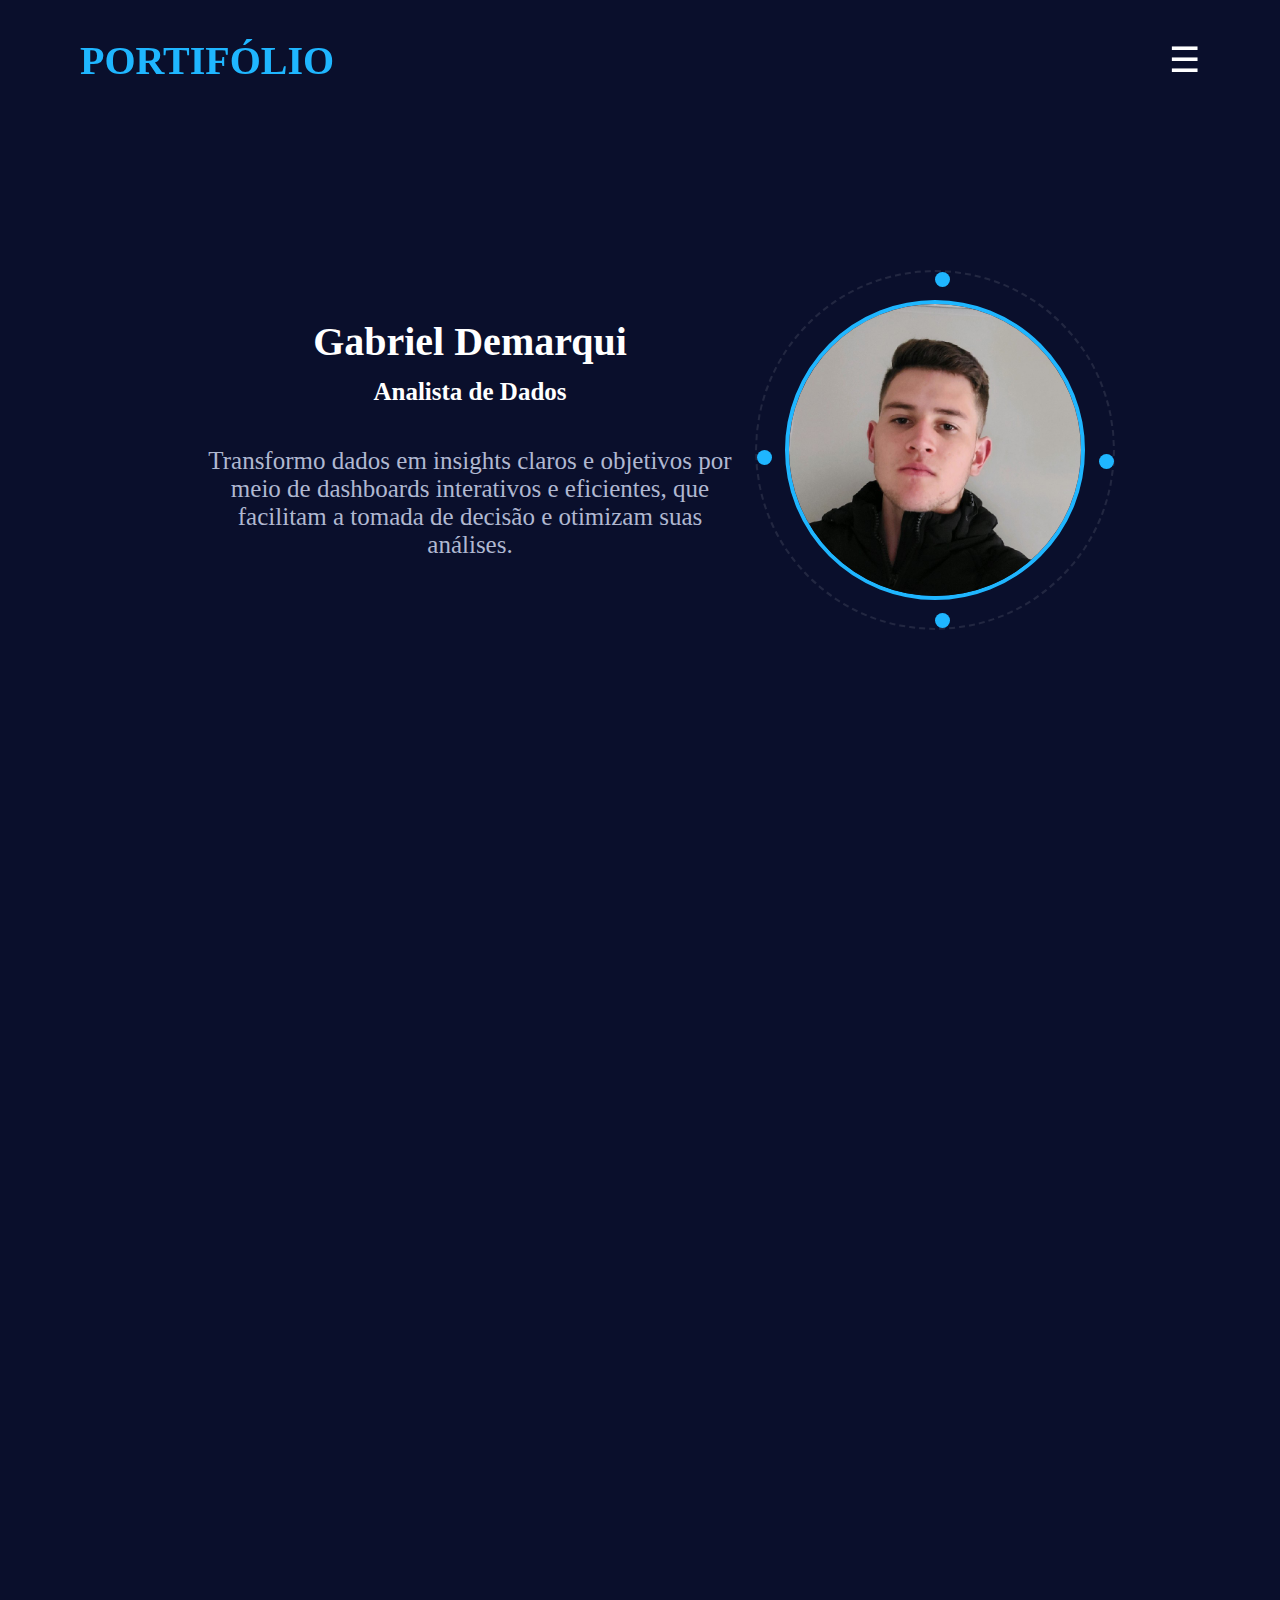
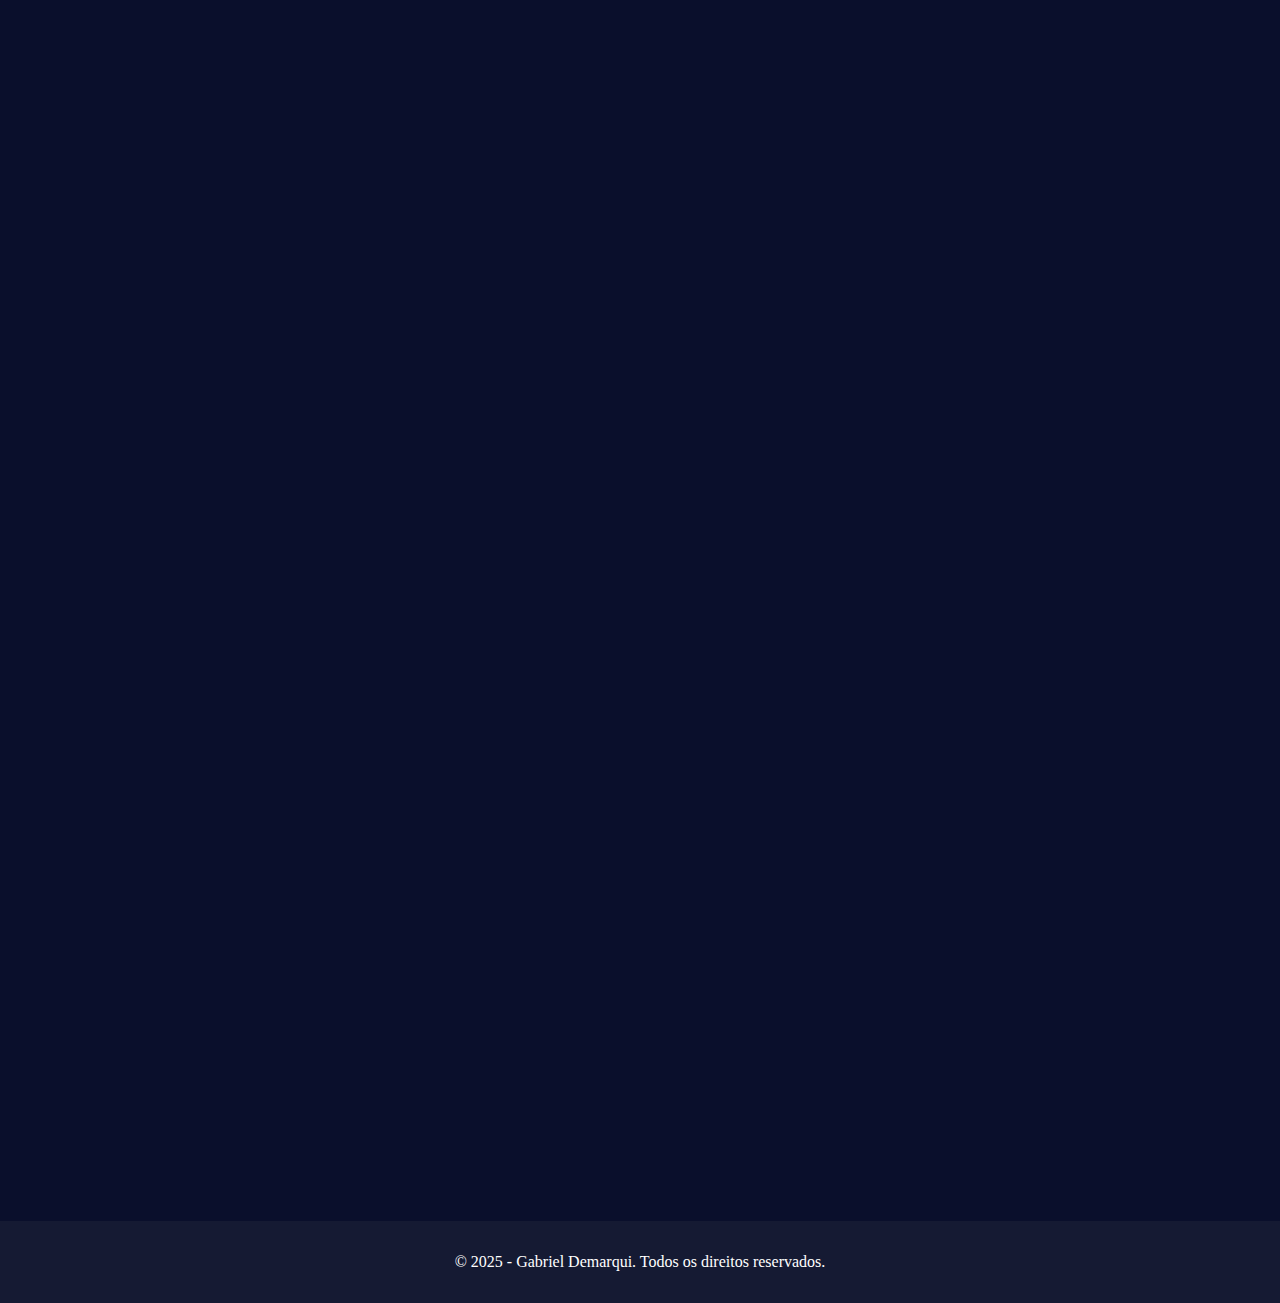
<file: index.html>
<!DOCTYPE html>
<!DOCTYPE html>
<html lang="pt-BR">
<head>
  <meta charset="UTF-8" />
  <meta name="viewport" content="width=device-width, initial-scale=1.0" />
  <title>Meu Portfólio</title>
   <link rel="stylesheet" href="https://cdnjs.cloudflare.com/ajax/libs/font-awesome/6.4.0/css/all.min.css">
   <link rel="stylesheet" href="https://fonts.googleapis.com/css2?family=Material+Symbols+Outlined:opsz,wght,FILL,GRAD@20..48,100..700,0..1,-50..200" />
   <link rel="stylesheet" href="style.css" />
   <link rel="stylesheet" href="media.css">
   <script defer src="index.js"></script>
</head>
<body>
<header>
  <nav class="navbar">
    <div class="logo">PORTIFÓLIO</div>
    <button class="menutoggle">
      ☰
    </button>
      <ul class="navlinks">
        <li><a href="#inicio">Início</a></li>
        <li><a href="#sobre">Sobre</a></li>
        <li><a href="#projetos">Projetos</a></li>
        <li><a href="#Experiencia">Experiência</a></li>
        <li><a href="#formacao">Formação</a></li>
        <li><a href="#contato">Contato</a></li>
      </ul>
 
  </nav>
</header>

  <section id="inicio">
    <div class="inicio-descricao">
      <div class="texto">
        <h1 class="nome">Gabriel Demarqui</h1>
        <h1>Analista de Dados</h1><br>
        <p class="desc">Transformo dados em insights claros e objetivos por meio de dashboards interativos e eficientes, que facilitam a tomada de decisão e otimizam suas análises.</p>
     <!--<div class="botaoCv">
          <a href="certificados.html" target="_blank" class="btn cv"> CERTIFICADOS </a>
        </div>-->
      </div>
      <div class="foto-container">
        <img src="likndin.jpg" alt="Foto Esteban" class="foto-perfil" />
        <div class="orbita">
          <span></span><span></span><span></span><span></span>
        </div>
      </div>
    </div>
  </section>

  <section id="sobre">
      <h2>SOBRE</h2>
      <div class="about-cards">
        <div class="about-card">
          <h3>Quem Sou?</h3>
          <p>Sou um Analista de Dados apaixonado por transformar dados em informações estratégicas, ajudando empresas a tomarem decisões mais assertivas.</p>
        </div>
        <div class="about-card">
          <h3>Meu Objetivo</h3>
          <p>Meu objetivo é aprimorar constantemente minhas habilidades em análise de dados, BI e modelagem estatística, buscando soluções eficientes para problemas de negócio.</p>
        </div>
        <div class="about-card">
          <h3>Meu Perfil</h3>
          <p>Sou comprometido, detalhista e tenho facilidade em trabalhar com grandes volumes de dados, entregando insights de valor com qualidade e precisão.</p>
        </div>
      </div>

      <div class="habilidades">
        <h2>Minhas Habilidades Técnicas</h2>
          <div class="skills">
            <div class="skills-item">
               <img src="Icones/python.png" alt="">
               <p>Python</p>
            </div>
             <div class="skills-item">
               <img src="Icones/github.png" alt="">
               <p>Github</p>
            </div>
             <div class="skills-item">
               <img src="Icones/Excel.png" alt="">
               <p>Excel</p>
            </div>
             <div class="skills-item">
               <img src="Icones/sap.png" alt="">
               <p>SAP</p>
            </div>
           <div class="skills-item">
              <img src="Icones/powerBI.png" alt="">
               <p>Power BI</p>
            </div>
            <div class="skills-item">
               <img src="Icones/Sql.png" alt="">
               <p>SQL</p>
          </div>
      </div>
   </section>
 
  <section id="projetos">
    
  <h2>PROJETOS</h2>
  <div class="projetos-grid">
    <div class="card">

      <img src="FotosProjetos/Orçamentos.png" alt="Projeto 1">
      <h3>Gestão de Faturamento</h3>
      <p>Dashbord para analise do faturamento.</p>
      <div class="botaoCard">
        <a href="https://app.powerbi.com/view?r=eyJrIjoiOWFlZTc5YWQtNmE3NS00ZWUzLWI0NjctMzU3MWE5MWIwZjUxIiwidCI6IjRkMTgxZDU5LWY3MTYtNGYxNS05NjA3LTEzOTIzMjc4NGFmOSJ9" target="_blank" class="Ver Projeto">Ver Projeto</a>
      </div>
    </div>

    <div class="card">
      <img src="FotosProjetos/Locacao.png"  alt="Projeto 2">
      <h3>Análise de Locação</h3>
      <p>Dashboard para análise de locação de veiculos.</p>
      <div class="botaoCard">
        <a href="https://app.powerbi.com/view?r=eyJrIjoiNDM5OTc3N2QtNTVlZS00OGNhLTllYzgtOTM1NTNmYmQwMTI2IiwidCI6IjRkMTgxZDU5LWY3MTYtNGYxNS05NjA3LTEzOTIzMjc4NGFmOSJ9" target="_blank" class="Ver Projeto">Ver Projeto</a>
      </div>
    </div>

    <div class="card">
      <img src="FotosProjetos/Acidentes.png"  alt="Projeto 3">
      <h3>Anáise de acidentes</h3>
      <p>Dashboard para análise de acidentes rodoviários</p>
      <div class="botaoCard">
        <a href="https://app.powerbi.com/view?r=eyJrIjoiMjJmMmIxYzQtZTllZC00ZTI3LWEyMmUtMjZmZmVjNjk1MzAxIiwidCI6IjRkMTgxZDU5LWY3MTYtNGYxNS05NjA3LTEzOTIzMjc4NGFmOSJ9" target="_blank" class="Ver Projeto">Ver Projeto</a>
      </div>
    </div>

    <div class="card">
      <img src="FotosProjetos/Vendas.png"  alt="Projeto 4">
      <h3>Análise de Vendas</h3>
      <p>Dashboard para análise de vendsas de produtos.</p>
      <div class="botaoCard">
        <a href="https://app.powerbi.com/view?r=eyJrIjoiZGE3YjllOGUtOWFiYS00NmJiLWFhNjgtYzNkZGNiYTFiNzI5IiwidCI6IjRkMTgxZDU5LWY3MTYtNGYxNS05NjA3LTEzOTIzMjc4NGFmOSJ9" target="_blank" class="Ver Projeto">Ver Projeto</a>
      </div>
    </div>

    <div class="card">
      <img src="FotosProjetos/Performance.png" alt="Projeto 5">
      <h3>Análise de Performance</h3>
      <p>Dashboard para análise de Performance</p>
      <div class="botaoCard">
        <a href="https://app.powerbi.com/view?r=eyJrIjoiZjVjZGYxZTUtYTQxOC00ZWQwLThlNDUtZDExYThmNDcxYjAxIiwidCI6IjRkMTgxZDU5LWY3MTYtNGYxNS05NjA3LTEzOTIzMjc4NGFmOSJ9" target="_blank" class="Ver Projeto">Ver Projeto</a>
      </div>
    </div>

    <div class="card">
      <img src="FotosProjetos/Logistico.png" alt="Projeto 6">
      <h3>Gestão de Faturamento e Logística</h3>
      <p>Dashbord para análise de faturamento logístico.</p>
      <div class="botaoCard">
        <a href="https://app.powerbi.com/view?r=eyJrIjoiYmY4Y2Y3MWQtMzczNi00ODNiLWE3ZWUtNDFlOWY0YzE1ZmJlIiwidCI6IjRkMTgxZDU5LWY3MTYtNGYxNS05NjA3LTEzOTIzMjc4NGFmOSJ9" target="_blank" class="Ver Projeto">Ver Projeto</a>
      </div>
    </div>
  </div>
  </section>

  <section id="Experiencia">
      <h2>EXPERIÊNCIA</h2>
    <div class="timeline">
      <div class="container left">
        <div class="content">
          <h3>03/2021 - 02/20022</h3>
          <h3>Aprendiz na Motherson</h3>
          <p>Prestar suporte à linha de produção, realizando aprovações e ajustes quando necessário. Executar montagens de peças e materiais destinados à linha de produção. Atuar também no auxílio às atividades administrativas e rotinas gerais de escritório.</p>
        </div>
      </div>
      <div class="container right">
        <div class="content">
          <h3>04/2024 - 05/2023</h3>
          <h3>Operador de Produção na Tuper S/A</h3>
          <p>Operação de ponte rolante, separação e movimentação de produtos e materiais, inspeção e controle de qualidade, limpeza e manutenção preventiva das máquinas, além da organização do ambiente de produção.</p>
        </div>
      </div>
      <div class="container left">
        <div class="content">
          <h3>11/2023 - 03/2025</h3>
          <h3>Técnico de Manutenção na Crown Lift Trucks</h3>
          <p>Técnico de manutenção de empilhadeiras e veículos de carga leve, realizando manutenções corretivas e preventivas em empilhadeiras elétricas, incluindo manutenção de baterias e demais componentes.</p>
        </div>
      </div>
      <div class="container right">
        <div class="content">
          <h3>03/2025 - O momento</h3>
          <h3>Análista de Serviços JR na Crown Lift Trucks </h3>
          <p>Atualmente responsável pelo monitoramento de chamados técnicos junto aos clientes, abertura de ordens de serviço corretivas e preventivas, suporte técnico na solicitação de peças, elaboração de orçamentos para clientes, pedidos de compras para fornecedores e gestão do faturamento mensal de peças e serviços.</p>
        </div>
      </div>
    </div>
    
  </section>

<section id="formacao">
  <h2>FORMAÇÃO ACADÊMICA</h2>

  <div class="cardformacao">
    <div class="icon">
      🎓
    </div>
    <div class="info">
      <h3>Tecnólogo em Análise e Desenvolvimento de Sistemas</h3>
      <p class="universidade">Universidade Positivo - UP • 2023 • <span class="status">Concluido</span></p>
      <p class="descricao">Formação superior com foco em análise e desenvolvimento de sistemas.</p>
    </div>
  </div>
</section>

  <section id="contato">
    <h2>CONTATO</h2>
    <p>Você pode me encontrar nas redes sociais:</p>
      <li>gabrielcolaco063@gmail.com</li>
      <div class="icones">
         <a href="https://github.com/gabriel-demarqui" target="_blank">
        <i class="fab fa-github fa-2x"></i>
      </a>
      <a href="https://linkedin.com/in/gabriel-demarqui" target="_blank">
         <i class="fab fa-linkedin fa-2x"></i>
      </a>
      </div>    
  </section>

  <footer>
    <p>&copy; 2025 - Gabriel Demarqui. Todos os direitos reservados.</p>
  </footer>

   
</body>
</html>
</file>
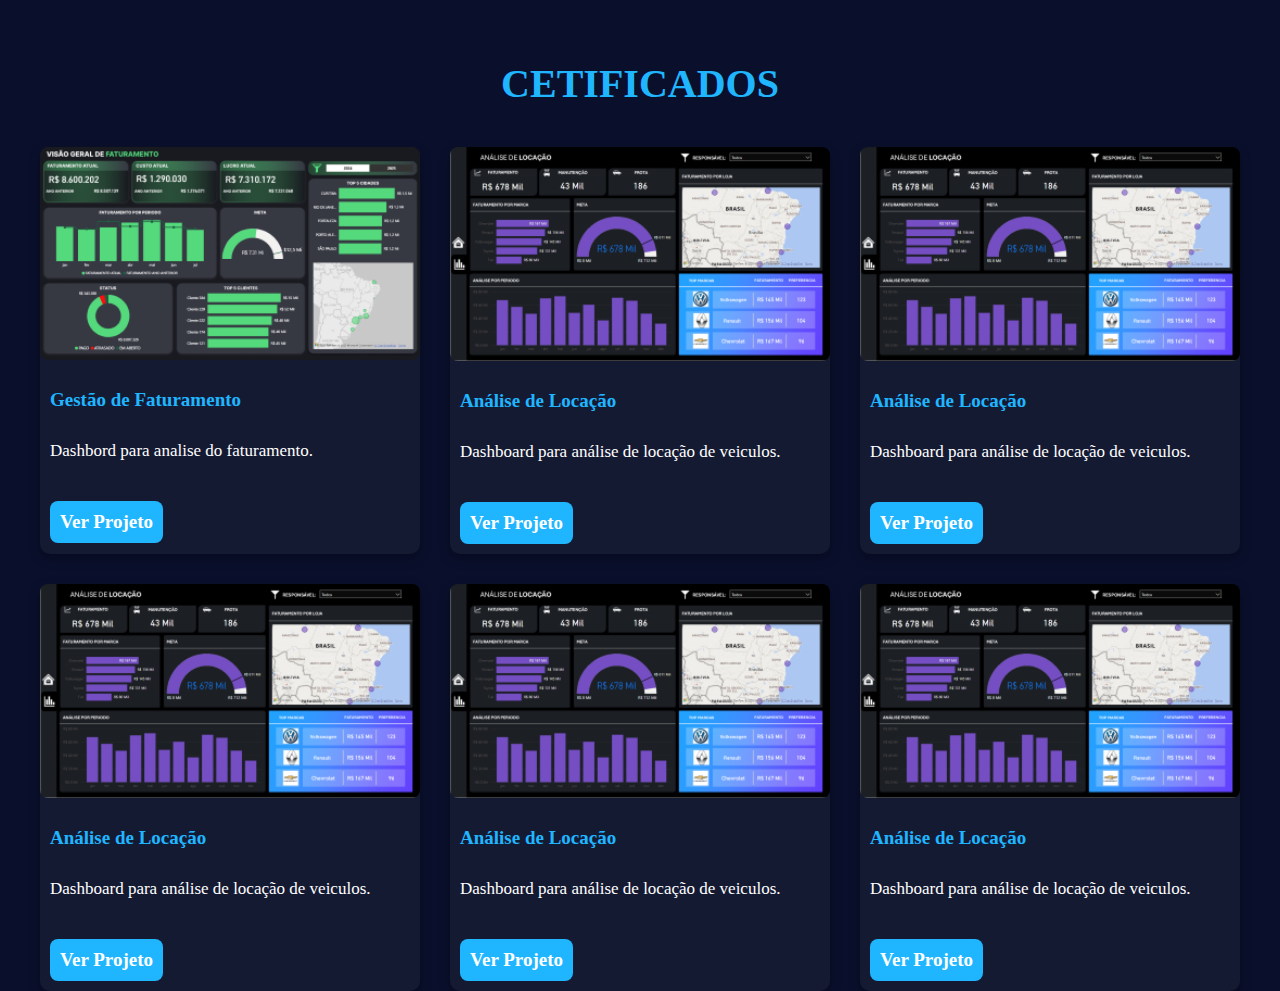
<file: certificados.html>
<!DOCTYPE html>
<html lang="en">
<head>
    <meta charset="UTF-8">
    <meta name="viewport" content="width=device-width, initial-scale=1.0">
    <link rel="stylesheet" href="certificados.css">
    <title>Certificados</title>
</head>
<body>
    <section id="certificados">
        
    <h2>CETIFICADOS</h2>
    <div class="certificados-grid">
        <div class="card">
            <img src="FotosProjetos/Orçamentos.png" alt="Projeto 1">
                <h3>Gestão de Faturamento</h3>
                <p>Dashbord para analise do faturamento.</p>
                    <div class="botaoCard">
                        <a target="_blank" class="Ver Projeto">Ver Projeto</a>
                    </div>
        </div>

        <div class="card">
            <img src="FotosProjetos/Locacao.png"  alt="Projeto 2">
                <h3>Análise de Locação</h3>
                <p>Dashboard para análise de locação de veiculos.</p>
                    <div class="botaoCard">
                        <a href="https://app.powerbi.com/view?r=eyJrIjoiNDM5OTc3N2QtNTVlZS00OGNhLTllYzgtOTM1NTNmYmQwMTI2IiwidCI6IjRkMTgxZDU5LWY3MTYtNGYxNS05NjA3LTEzOTIzMjc4NGFmOSJ9" target="_blank" class="Ver Projeto">Ver Projeto</a>
                    </div>
        </div>

         <div class="card">
            <img src="FotosProjetos/Locacao.png"  alt="Projeto 2">
                <h3>Análise de Locação</h3>
                <p>Dashboard para análise de locação de veiculos.</p>
                    <div class="botaoCard">
                        <a href="https://app.powerbi.com/view?r=eyJrIjoiNDM5OTc3N2QtNTVlZS00OGNhLTllYzgtOTM1NTNmYmQwMTI2IiwidCI6IjRkMTgxZDU5LWY3MTYtNGYxNS05NjA3LTEzOTIzMjc4NGFmOSJ9" target="_blank" class="Ver Projeto">Ver Projeto</a>
                    </div>
        </div>

         <div class="card">
            <img src="FotosProjetos/Locacao.png"  alt="Projeto 2">
                <h3>Análise de Locação</h3>
                <p>Dashboard para análise de locação de veiculos.</p>
                    <div class="botaoCard">
                        <a href="https://app.powerbi.com/view?r=eyJrIjoiNDM5OTc3N2QtNTVlZS00OGNhLTllYzgtOTM1NTNmYmQwMTI2IiwidCI6IjRkMTgxZDU5LWY3MTYtNGYxNS05NjA3LTEzOTIzMjc4NGFmOSJ9" target="_blank" class="Ver Projeto">Ver Projeto</a>
                    </div>
        </div>

         <div class="card">
            <img src="FotosProjetos/Locacao.png"  alt="Projeto 2">
                <h3>Análise de Locação</h3>
                <p>Dashboard para análise de locação de veiculos.</p>
                    <div class="botaoCard">
                        <a href="https://app.powerbi.com/view?r=eyJrIjoiNDM5OTc3N2QtNTVlZS00OGNhLTllYzgtOTM1NTNmYmQwMTI2IiwidCI6IjRkMTgxZDU5LWY3MTYtNGYxNS05NjA3LTEzOTIzMjc4NGFmOSJ9" target="_blank" class="Ver Projeto">Ver Projeto</a>
                    </div>
        </div>

         <div class="card">
            <img src="FotosProjetos/Locacao.png"  alt="Projeto 2">
                <h3>Análise de Locação</h3>
                <p>Dashboard para análise de locação de veiculos.</p>
                    <div class="botaoCard">
                        <a href="https://app.powerbi.com/view?r=eyJrIjoiNDM5OTc3N2QtNTVlZS00OGNhLTllYzgtOTM1NTNmYmQwMTI2IiwidCI6IjRkMTgxZDU5LWY3MTYtNGYxNS05NjA3LTEzOTIzMjc4NGFmOSJ9" target="_blank" class="Ver Projeto">Ver Projeto</a>
                    </div>
        </div>
    
    </section>

</body>
</html>
</file>
<file: style.css>
@import url('https://fonts.googleapis.com/css2?family=Playfair+Display:ital,wght@0,400..900;1,400..900&display=swap');
@import url('https://fonts.googleapis.com/css2?family=PT+Serif:ital,wght@0,400;0,700;1,400;1,700&family=Playfair+Display:ital,wght@0,400..900;1,400..900&display=swap');
@import url('https://fonts.googleapis.com/css2?family=Abril+Fatface&family=PT+Serif:ital,wght@0,400;0,700;1,400;1,700&family=Playfair+Display:ital,wght@0,400..900;1,400..900&display=swap');
* {
  margin: 0;
  padding: 0;
  box-sizing: border-box;
}
html {
  scroll-behavior: smooth;
}

body {
  background-color: #0a0f2c;
  color: white;
  box-sizing: border-box; /* garante que o padding não "estoure" a largura */
  overflow-x: hidden;
  margin: 0 auto;
  font-family:Georgia, 'Times New Roman', Times, serif;
}

section {
  opacity: 0; /* começa invisível*/
  transform: translateY(50px);
  transition: all 0.8s ease-out;
}

.show {
  opacity: 1;
  transform: translateY(0);
}

/*STILO DA SECTION APRESENTAÇÃO*/
header {
  background-color: transparent;
  display: flex;
  justify-content: center;
  align-items: center;
  position: fixed;
  top: 0;
  width: 100%;
  z-index: 1000;
  background-color: transparent;
}

.menutoggle {
  display: none;
  font-size: 26px;
  background: none;
  border: none;
  color: white;
  cursor: pointer;
}


.navbar {
  display: flex;
  align-items: center;
  justify-content: space-between;
  width: 100%;
  max-width: 1200px;
  height: 65px;
  padding: 60px 40px;
}

.logo {
  font-size: 40px;
  font-weight: 600;
  color: #1fb6ff; 
  font-family:Georgia, 'Times New Roman', Times, serif;
  font-weight: bolder;
}

.navlinks {
  list-style: none;
  display: flex;
  align-items: center;
  justify-content: center;
  gap: 30px;
}

.navlinks li a {
  text-decoration: none;
  color: #ffffff;
  font-size: 22px;
  font-weight: bolder;
  transition: color 0.3s ease;
}

.navlinks li a:hover {
  color: #1fb6ff;
}

#inicio {
  padding: 60px 40px;
  display: flex;
  align-items: center;
  justify-content: center;
  min-height: 100vh;
  position: relative;
  overflow: hidden;
background-color: #0a0f2c;
}

.inicio-descricao {
  display: flex;
  justify-content: space-between;
  align-items: center;
  flex-wrap: wrap;
  gap: 40px;
  max-width: 1200px;
  width: 100%;
}

.texto {
  max-width: 550px;
}

.texto p {
  font-weight: 300;
  margin-bottom: 25px;
  font-size: 25px;
}
.texto h1 {
  font-size: 25px;
  line-height: 1.3;
}

.texto .nome {
  font-size: 40px;
  margin-bottom: 8px;
}

.texto h1 span {
  color: #1fb6ff;
}
.desc {
  margin: 20px 0;
  font-size: 16px;
  color: #b0b8d1;
}

.botaoCv {
  display: flex;
  gap: 20px;
  margin-top: 20px;
  font-size: 20px;
}

.btn {
  padding: 12px 24px;
  border-radius: 25px;
  text-decoration: none;
  font-weight: 500;
  transition: 0.3s;
}
.btn.cv {
  background: #1fb6ff;
  color: #fff;
}

.btn:hover {
  opacity: 0.8;
}

.foto-container {
  position: relative;
  width: 300px;
  height: 300px;
}

.foto-perfil {
  width: 100%;
  border-radius: 50%;
  border: 4px solid #1fb6ff;
}

.orbita {
  position: absolute;
  top: -10%;
  left: -10%;
  width: 120%;
  height: 120%;
  border: 2px dashed rgba(255, 255, 255, 0.1);
  border-radius: 50%;
  animation: rotate 20s linear infinite;
}

.orbita span {
  position: absolute;
  width: 15px;
  height: 15px;
  background: #1fb6ff;
  border-radius: 50%;
}
.orbita span:nth-child(1) { top: 0; left: 50%; }
.orbita span:nth-child(2) { top: 51%; left: 96%; }
.orbita span:nth-child(3) { bottom: 0; left: 50%; }
.orbita span:nth-child(4) { top: 50%; left: 0; }

@keyframes rotate {
  from { transform: rotate(0deg); }
  to { transform: rotate(360deg); }
}
/*ESTILO DA SECTION APRESENTAÇÃO*/


/*ESTILO DA SECTION SOBRE*/
#sobre {
  width: 100%;       /* ocupa toda a largura da tela */
  height: 100vh;      /* ocupa toda a altura da tela */
  display: flex;
  flex-direction: column;
  justify-content: center;
  align-items: center;
  background-color: #1E1F3D;
  text-align: center;
  padding: 0 20px;    /* evita que o texto fique colado nas bordas */
  box-sizing: border-box; /* garante que padding não ultrapasse os limites */
  gap: 30px;
}

#sobre h2 {
  margin-bottom: 80px;
  color:#00d8ff;
  font-size: 32px;
}

.about-cards {
  display: grid;
  grid-template-columns: repeat(auto-fit, minmax(370px, 1fr));
  gap: 30px;
  max-width: 1400px;
  margin: 0 auto;
  height: 250px;
  margin-bottom: 25px;
}

.about-card {
  background-color: #121233;
  padding: 20px;
  border-radius: 8px;
  flex: 1;
  box-shadow: 0 0 10px #000;
}

.about-card h3 {
  color: #00d8ff;
  font-size: 25PX;
  text-align:left;
}

.about-card P {
  text-align: left;
  margin-top: 10px;
  font-size: 20px;
}

.habilidades {
  display: grid;
  width: 1400px;
  background-color: #121233;
  border-radius: 20px;
  box-shadow: 0 0 10px #000;
  height: 250px;
}

.habilidades h2 {
  margin-top: 40px;
}

.skills {
  display: flex;
  justify-content: center;
  gap: 30px;
  margin-top: -45px;
}

.skills-item img {
  width: 50px;
  height: 50px;
}

.skills-item p {
 font-weight: bolder;
margin-top: 10px;
}

/*ESTILO DA SECTION PROJETOS*/
#projetos {
  padding: 60px 40px;
  background-color: #0a0f2c;
  color: #ffffff;
  text-align: center;
  height: auto; 
}

#projetos h2 {
  font-size: 32px;
  margin-bottom: 40px;
  color: #1fb6ff;
  margin-top: 150px;
}

.projetos-grid {
  display: grid;
  grid-template-columns: repeat(auto-fit, minmax(370px, 1fr));
  gap: 30px;
  max-width: 1400px;
  margin: 0 auto;
}

.card {
  background-color: #151a33;
  border-radius: 10px;
  padding: 0px;
  text-align: left;
  box-shadow: 0 4px 12px rgba(0,0,0,0.3);
  transition: transform 0.3s ease;
}

.card:hover {
  transform: translateY(-8px);
}

.card img {
  width: 100%;
  border-radius: 8px;
  margin-bottom: 15px;
}

.card h3 {
  padding: 10px;
  color: #1fb6ff;
  font-size: 19px;
  margin-bottom: 10px;
}

.card p {
  padding: 10px;
  font-size: 17px;
  color: #ffffff;
  margin-bottom: 15px;
}

.botaoCard {
  display: flex;
  gap: 20px;
  margin-top: 20px;
  font-size: 20px;
  padding: 10px;
  font-weight: bold;
}

.Ver {
  padding: 10px;
  border-radius: 8px;
  text-decoration: none;
  font-size: 19px;
  transition: 0.3s;
  background-color: #1fb6ff;
  color: #ffffff;
}

.Ver:hover {
  opacity: 0.8;
  background-color: #3891bb;
}

/*SECTION EXPERIENCIA*/
#Experiencia {
  width: 100%;       /* ocupa toda a largura da tela */
  height: 120vh;      /* ocupa toda a altura da tela */
  display: flex;
  flex-direction: column;
  justify-content: center;
  align-items: center;
  background-color: #1E1F3D;
  text-align: center;
  padding: 20px;    /* evita que o texto fique colado nas bordas */
  box-sizing: border-box; /* garante que padding não ultrapasse os limites */
  gap: 50px;
  /*overflow-y: auto;         Rolagem vertical 
  overflow-x: hidden;         Evita rolagem lateral 
  scroll-behavior: smooth;    Rolagem suave */
}

#Experiencia h2 {
  font-size: 32px;
  color: #1fb6ff;
  margin-top: 60px;
}

#Experiencia h3 {
  font-size: 20px;
}

#Experiencia p {
  font-size: 18px;
  margin-top: 10px;
}

.timeline {
  position: relative;
  margin: 0 auto;
  padding: 50px 0;
  height: 70%;
}

.timeline::after {
  content: '';
  position: absolute;
  width: 4px;
  background-color: #fcfcfc;
  top: 0;
  bottom: 0;
  left: 50%;
  transform: translateX(-50%);
  
}

.container {
  padding: 20px 40px;
  position: relative;
  width: 50%;
}

.container.left {
  left: 0;
}

.container.right {
  left: 50%;
}

.content {
  background-color: #0a0f2c;
  padding: 20px;
  position: relative;
  border-radius: 8px;
  box-shadow: 0 0 10px rgba(0,0,0,0.1);
  max-width: 90%;           /* Limita a largura máxima */
  word-wrap: break-word;    /* Força quebra de palavras longas */
  overflow-wrap: break-word;
  white-space: normal;
  color: white;
}

.container.left .content {
  margin-left: auto;
  text-align: right;
}

.container.right .content {
  margin-right: auto;
  text-align: left;
}

/* Pontinhos nos cards */
.container::before {
  content: '';
  position: absolute;
  width: 16px;
  height: 16px;
  background-color: #ffffff ;
  border-radius: 50%;
  top: 30px;
  z-index: 1;
}

.container.left::before {
  right: -8px;
}

.container.right::before {
  left: -8px;
}

/*FORMAÇÃO*/

#formacao {
  background-color: #0a0f2c;
  color: #fff;
  padding: 50px 20px;
  text-align: center;
  height: 100vh;
  flex-direction: column;
  display: flex;
  align-items: center;
  justify-content: center;
}

#formacao h2 {
  font-size: 2rem;
  font-weight: bold;
  margin-bottom: 30px;
  color:  #1fb6ff;
}

.cardformacao {
  background-color: #0a0f2c;
  border-radius: 12px;
  padding: 20px;
  display: flex;
  align-items: center;
  justify-content: center;
  gap: 20px;
  box-shadow: 0 4px 10px rgba(0.5,0.5,0.5,0.5);
  max-width: 900px;
  height: 200px;
}

.icon {
  background: #333;
  color: #fdd835;
  font-size: 5rem;
  padding: 15px;
  border-radius: 12px;
  display: flex;
  align-items: center;
  justify-content: center;
}

.info h3 {
  margin: 0 0 10px;
  font-size: 25px;
  font-weight: bold;
}

.universidade {
  font-size: 20px;
  color:  #4cafef;;
  margin: 0 0 10px;
}

.status {
  color: #28774b; /* azul "cursando" */
  font-weight: bold;
}

.descricao {
  font-size: 18px;
  color: #ddd;
}



/*SECTION CONTATO*/
#contato {
  width: 100%;       /* ocupa toda a largura da tela */
  height: 100vh;      /* ocupa toda a altura da tela */
  display: flex;
  flex-direction: column;
  justify-content: center;
  align-items: center;
  background-color: #1E1F3D;
  text-align: center;
  padding: 0 20px;    /* evita que o texto fique colado nas bordas */
  box-sizing: border-box; /* garante que padding não ultrapasse os limites */
}

#contato h2 {
  font-size: 45px;
  color:#1fb6ff;
  font-weight: bold;
}

#contato P {
  font-size: 23PX;
  margin-top: 10PX;
  font-style: italic;
}

#contato li {
  margin-top: 10px;
  font-size: 18px;
  margin-bottom: 10px;
}

#contato li:hover {
  color: #3891bb;
}

.icones {
  width: 200px;
  display: flex;
  justify-content: center ;
  gap: 20px;
}

.icones a:hover {
  transform: scale(1.2);
}

footer {
  text-align: center;
  padding: 2rem;
  background-color: #151a33;
  color: white;

}
</file>
<file: media.css>
@media (max-width: 1500px) {

  .navlinks {
    position: fixed;
    top: 0;
    left: 0;
    width: 100vw;
    height: 70vh;
    background-color: rgba(0, 0, 0, 0.4); 
    backdrop-filter: blur(10px);
    clip-path: circle(50px at 90% -15%);
    transition: 1s ease-out;
    flex-direction: column;
    gap: 100px;
    pointer-events: none;
  }

  .navbar.active .navlinks {
    clip-path: circle(1120px at 90% -15%);
    pointer-events: all;
  }

  .menutoggle {
    display: block; /* mostra o botão */
    font-size: 35px;
    z-index: 1;
  }

  #inicio {
    display: flex;
    align-items: center;
    justify-content: center;
    }

  .inicio-descricao {
    display: flex;
    justify-content: center;
    align-items: center;
    }
    .texto {
    text-align: center;
    }

  #projetos {
    width: 100vw;
    height: auto
  }
  .botaoCv {
    display: flex;
    align-items: center;
    justify-content: center;
    margin-bottom: 20px;
  }

  .timeline {
    width: 95%;
  }

}

/**************************/
@media (max-width: 1500px) {
    
  #projetos {
    width: 100vw;
    height: auto
  }

  #Experiencia {
    height: auto;
    padding: 20px;
  }

  #sobre{
    display: flex;
    flex-direction: column;
  }

  .about-cards {
    display: flex;
    flex-direction: column;
    height: auto;
    align-items: center;
  }
   .about-card {
    width: 80%;
   }

  .habilidades {
  display: grid;
  width: 80%;

}

}
</file>
<file: certificados.css>
* {
  margin: 0;
  padding: 0;
  box-sizing: border-box;
}
html {
  scroll-behavior: smooth;
}

body {
  background-color: #0a0f2c;
   font-family: "Playfair Display", serif;
  color: white;
  box-sizing: border-box; /* garante que o padding não "estoure" a largura */
  overflow-x: hidden;
  margin: 0 auto;
}

#certificados {
  padding: 60px 40px;
  background-color: #0a0f2c;
  color: #ffffff;
  text-align: center;
  height: 100vh; 
}

#certificados h2 {
  font-size: 40px;
  margin-bottom: 40px;
  color: #1fb6ff;
  
}

.certificados-grid {
  display: grid;
  grid-template-columns: repeat(auto-fit, minmax(370px, 1fr));
  gap: 30px;
  max-width: 1400px;
  margin: 0 auto;
}


/*estilo cards*/
.card {
  background-color: #151a33;
  border-radius: 10px;
  padding: 0px;
  text-align: left;
  box-shadow: 0 4px 12px rgba(0,0,0,0.3);
  transition: transform 0.3s ease;
}

.card:hover {
  transform: translateY(-8px);
}

.card img {
  width: 100%;
  border-radius: 8px;
  margin-bottom: 15px;
}

.card h3 {
  padding: 10px;
  color: #1fb6ff;
  font-size: 19px;
  margin-bottom: 10px;
}

.card p {
  padding: 10px;
  font-size: 17px;
  color: #ffffff;
  margin-bottom: 15px;
}

.botaoCard {
  display: flex;
  gap: 20px;
  margin-top: 20px;
  font-size: 20px;
  padding: 10px;
  font-weight: bold;
}

.Ver {
  padding: 10px;
  border-radius: 8px;
  text-decoration: none;
  font-size: 19px;
  transition: 0.3s;
  background-color: #1fb6ff;
  color: #ffffff;
}

.Ver:hover {
  opacity: 0.8;
  background-color: #3891bb;
}
</file>
